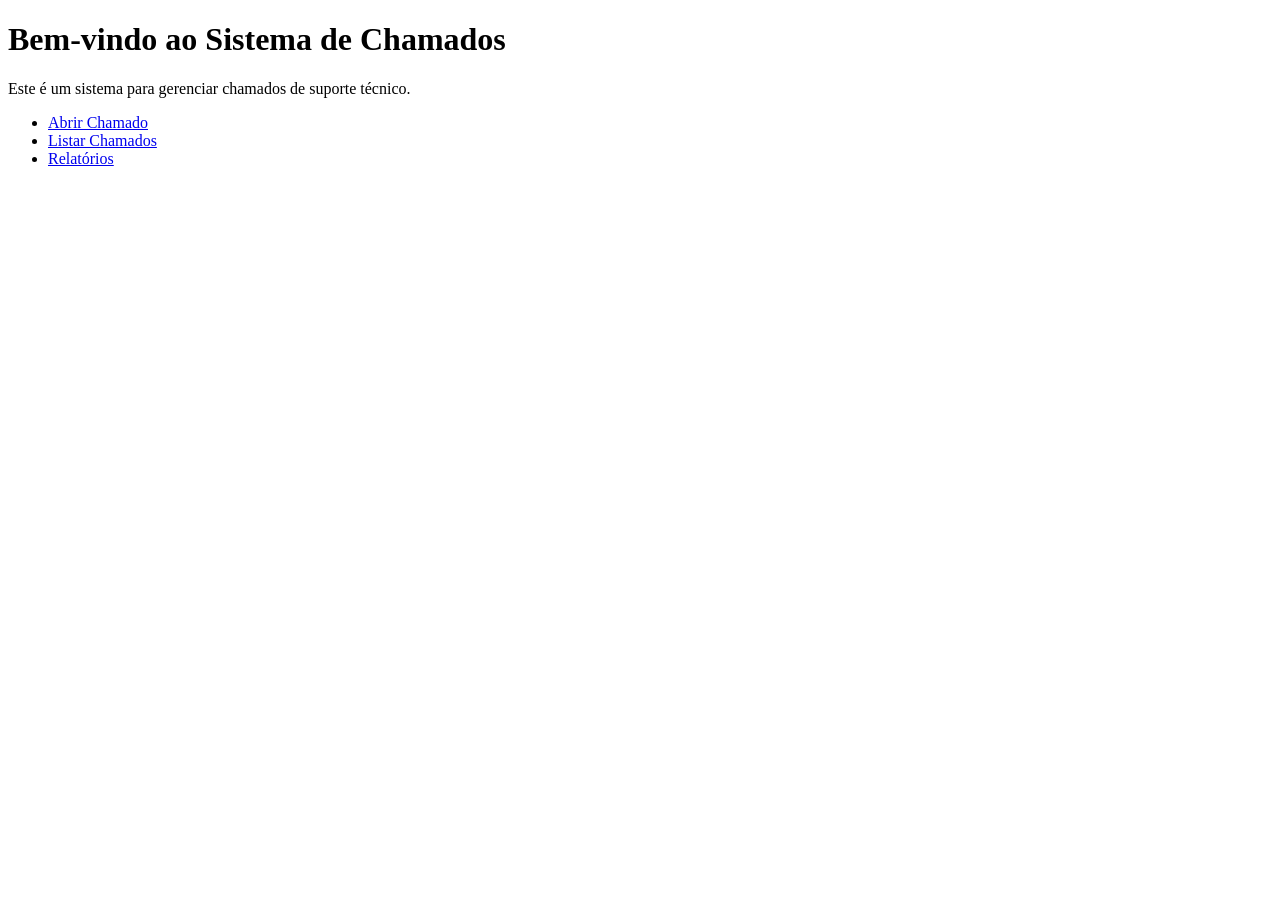
<file: index.html>
<!DOCTYPE html>
<html lang="pt-BR">
<head>
    <meta charset="UTF-8">
    <meta name="viewport" content="width=device-width, initial-scale=1.0">
    <title>Sistema de Chamados</title>
</head>
<body>
    <h1>Bem-vindo ao Sistema de Chamados</h1>
    <p>Este é um sistema para gerenciar chamados de suporte técnico.</p>
    <ul>
        <li><a href="abrir_chamado.html" target="_blank">Abrir Chamado</a></li>
        <li><a href="listar_chamados.html" target="_blank">Listar Chamados</a></li>
        <li><a href="relatorios.html" target="_blank">Relatórios</a></li>
    </ul>
</body>
</html>
</file>
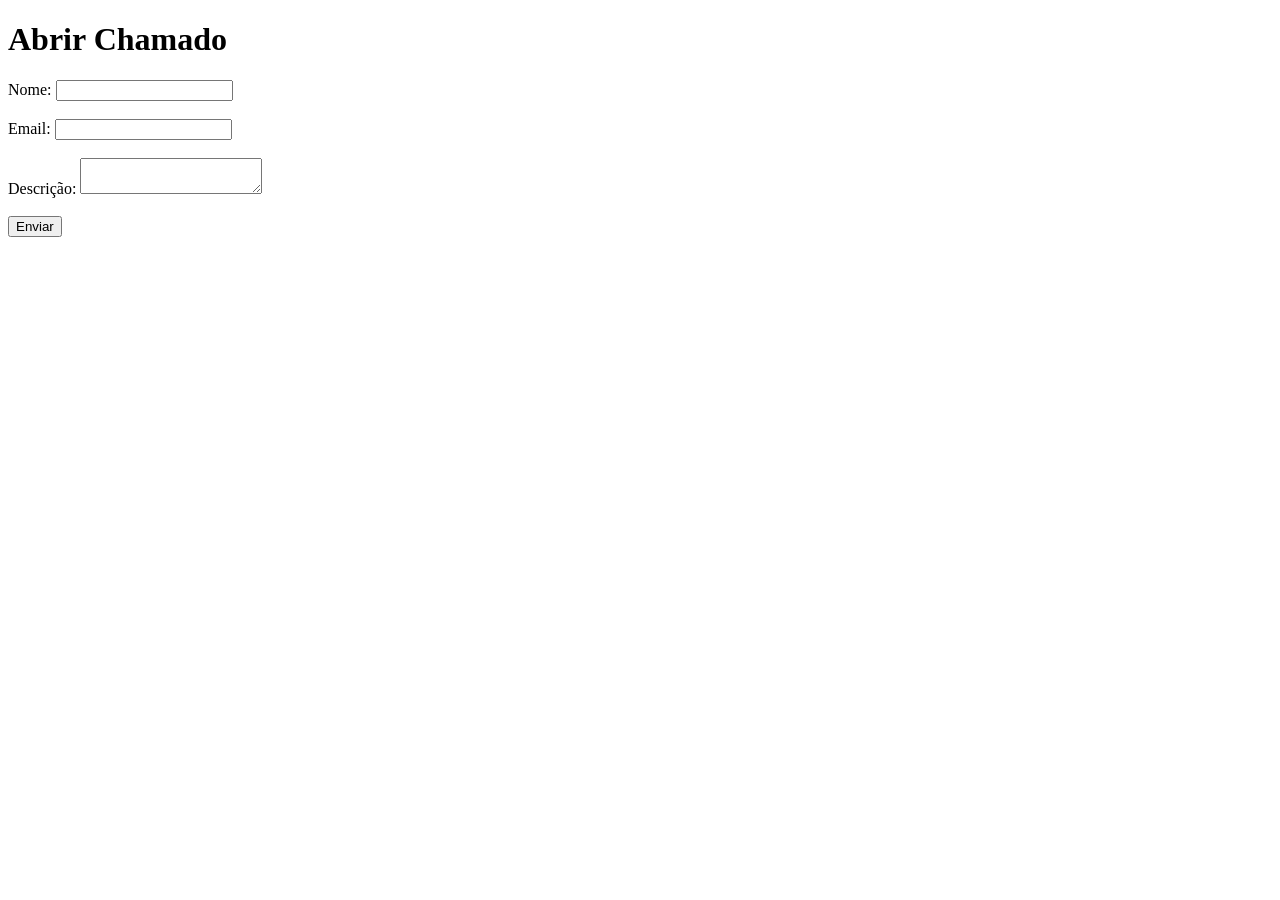
<file: abrir_chamado.html>
<!DOCTYPE html>
<html lang="pt-BR">
<head>
    <meta charset="UTF-8">
    <meta name="viewport" content="width=device-width, initial-scale=1.0">
    <title>Abrir Chamado</title>
</head>
<body>
    <h1>Abrir Chamado</h1>
    <form action="salvar_chamado.html" method="post">
        <label for="nome">Nome:</label>
        <input type="text" id="nome" name="nome" required>
        <br><br>
        <label for="email">Email:</label>
        <input type="email" id="email" name="email" required>
        <br><br>
        <label for="descricao">Descrição:</label>
        <textarea id="descricao" name="descricao" required></textarea>
        <br><br>
        <input type="submit" value="Enviar">
    </form>
</body>
</html>
</file>
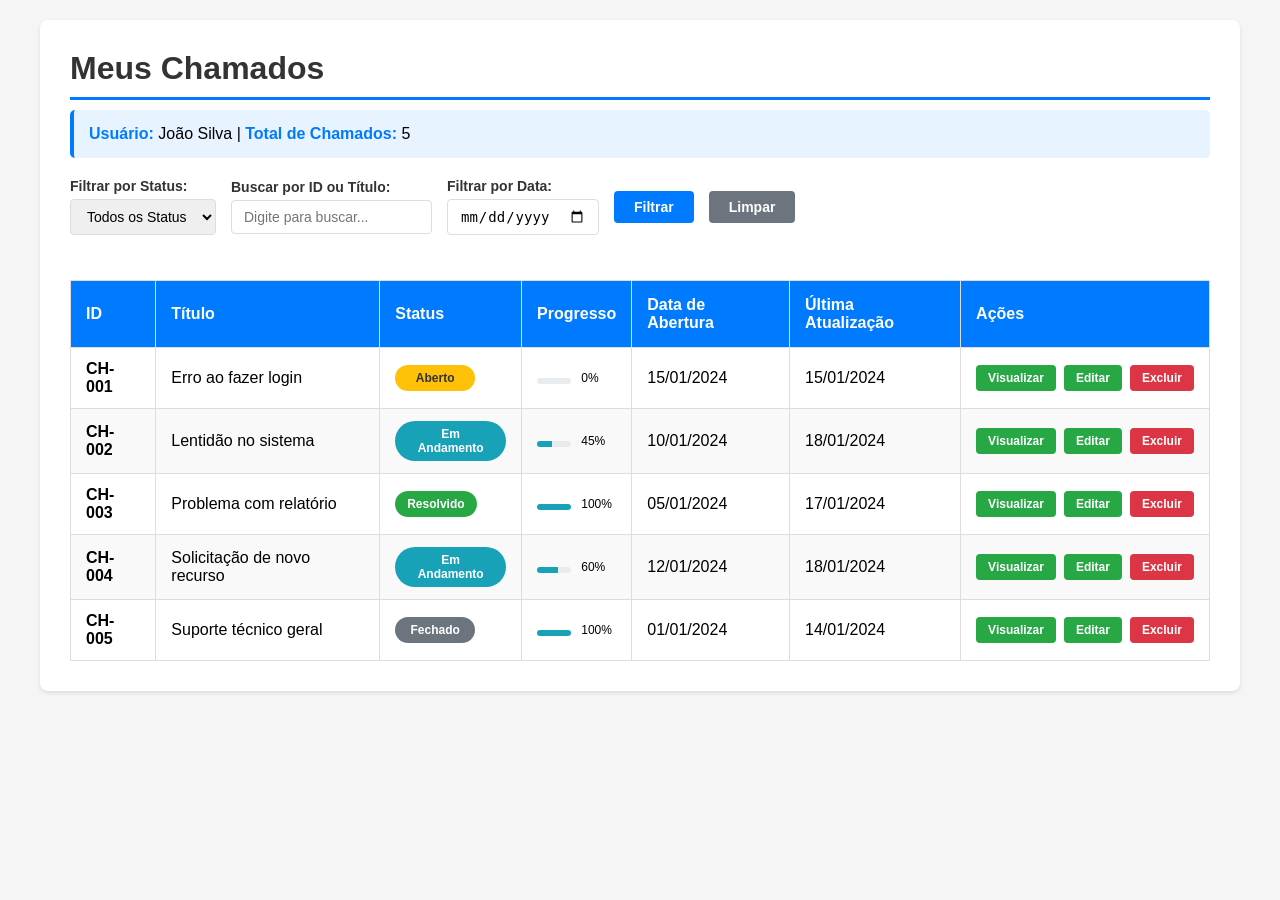
<file: listar_chamados.html>
<!DOCTYPE html>
<html lang="pt-BR">
<head>
    <meta charset="UTF-8">
    <meta name="viewport" content="width=device-width, initial-scale=1.0">
    <title>Listar Chamados</title>
    <style>
        * {
            margin: 0;
            padding: 0;
            box-sizing: border-box;
        }
        body {
            font-family: Arial, sans-serif;
            background-color: #f5f5f5;
            padding: 20px;
        }
        .container {
            max-width: 1200px;
            margin: 0 auto;
            background-color: white;
            padding: 30px;
            border-radius: 8px;
            box-shadow: 0 2px 4px rgba(0,0,0,0.1);
        }
        h1 {
            color: #333;
            margin-bottom: 10px;
            border-bottom: 3px solid #007bff;
            padding-bottom: 10px;
        }
        .user-info {
            background-color: #e7f3ff;
            padding: 15px;
            margin-bottom: 20px;
            border-radius: 5px;
            border-left: 4px solid #007bff;
        }
        .user-info strong {
            color: #007bff;
        }
        .filters {
            display: flex;
            gap: 15px;
            margin-bottom: 25px;
            flex-wrap: wrap;
            align-items: center;
        }
        .filter-group {
            display: flex;
            flex-direction: column;
            gap: 5px;
        }
        .filter-group label {
            font-weight: bold;
            color: #333;
            font-size: 14px;
        }
        .filter-group select,
        .filter-group input {
            padding: 8px 12px;
            border: 1px solid #ddd;
            border-radius: 4px;
            font-size: 14px;
        }
        .filter-group select:focus,
        .filter-group input:focus {
            outline: none;
            border-color: #007bff;
            box-shadow: 0 0 5px rgba(0,123,255,0.5);
        }
        button {
            padding: 8px 20px;
            background-color: #007bff;
            color: white;
            border: none;
            border-radius: 4px;
            cursor: pointer;
            font-size: 14px;
            font-weight: bold;
            transition: background-color 0.3s;
        }
        button:hover {
            background-color: #0056b3;
        }
        .table-container {
            overflow-x: auto;
        }
        table {
            width: 100%;
            border-collapse: collapse;
            margin-top: 20px;
        }
        thead {
            background-color: #007bff;
            color: white;
        }
        th {
            padding: 15px;
            text-align: left;
            font-weight: bold;
            border: 1px solid #ddd;
        }
        td {
            padding: 12px 15px;
            border: 1px solid #ddd;
        }
        tbody tr:nth-child(even) {
            background-color: #f9f9f9;
        }
        tbody tr:hover {
            background-color: #f0f0f0;
        }
        .status-badge {
            display: inline-block;
            padding: 6px 12px;
            border-radius: 20px;
            font-size: 12px;
            font-weight: bold;
            text-align: center;
            min-width: 80px;
        }
        .status-aberto {
            background-color: #ffc107;
            color: #333;
        }
        .status-andamento {
            background-color: #17a2b8;
            color: white;
        }
        .status-resolvido {
            background-color: #28a745;
            color: white;
        }
        .status-fechado {
            background-color: #6c757d;
            color: white;
        }
        .empty-message {
            text-align: center;
            padding: 40px 20px;
            color: #666;
            font-size: 16px;
        }
        .actions {
            display: flex;
            gap: 8px;
        }
        .btn-small {
            padding: 6px 12px;
            font-size: 12px;
            background-color: #28a745;
        }
        .btn-small:hover {
            background-color: #218838;
        }
        .btn-delete {
            background-color: #dc3545;
        }
        .btn-delete:hover {
            background-color: #c82333;
        }
        .progress-bar {
            width: 100%;
            height: 6px;
            background-color: #e9ecef;
            border-radius: 3px;
            overflow: hidden;
            margin-top: 5px;
        }
        .progress-fill {
            height: 100%;
            background-color: #17a2b8;
            transition: width 0.3s;
        }
    </style>
</head>
<body>
    <div class="container">
        <h1>Meus Chamados</h1>
        
        <div class="user-info">
            <strong>Usuário:</strong> <span id="userName">João Silva</span> | 
            <strong>Total de Chamados:</strong> <span id="totalChamados">0</span>
        </div>

        <div class="filters">
            <div class="filter-group">
                <label for="statusFilter">Filtrar por Status:</label>
                <select id="statusFilter">
                    <option value="">Todos os Status</option>
                    <option value="aberto">Aberto</option>
                    <option value="andamento">Em Andamento</option>
                    <option value="resolvido">Resolvido</option>
                    <option value="fechado">Fechado</option>
                </select>
            </div>

            <div class="filter-group">
                <label for="searchInput">Buscar por ID ou Título:</label>
                <input type="text" id="searchInput" placeholder="Digite para buscar...">
            </div>

            <div class="filter-group">
                <label for="dateFilter">Filtrar por Data:</label>
                <input type="date" id="dateFilter">
            </div>

            <button onclick="aplicarFiltros()">Filtrar</button>
            <button onclick="limparFiltros()" style="background-color: #6c757d;">Limpar</button>
        </div>

        <div class="table-container">
            <table id="chamadosTable">
                <thead>
                    <tr>
                        <th>ID</th>
                        <th>Título</th>
                        <th>Status</th>
                        <th>Progresso</th>
                        <th>Data de Abertura</th>
                        <th>Última Atualização</th>
                        <th>Ações</th>
                    </tr>
                </thead>
                <tbody id="chamadosBody">
                    <!-- Dados serão preenchidos via JavaScript -->
                </tbody>
            </table>
            <div id="emptyMessage" class="empty-message" style="display: none;">
                Nenhum chamado encontrado para os filtros selecionados.
            </div>
        </div>
    </div>

    <script>
        // Dados de exemplo - em produção viriam de uma API
        const chamadosExemplo = [
            {
                id: 'CH-001',
                titulo: 'Erro ao fazer login',
                status: 'aberto',
                progresso: 0,
                dataAbertura: '2024-01-15',
                ultimaAtualizacao: '2024-01-15',
                descricao: 'Sistema retorna erro de autenticação'
            },
            {
                id: 'CH-002',
                titulo: 'Lentidão no sistema',
                status: 'andamento',
                progresso: 45,
                dataAbertura: '2024-01-10',
                ultimaAtualizacao: '2024-01-18',
                descricao: 'Aplicação apresenta lentidão ao carregar dados'
            },
            {
                id: 'CH-003',
                titulo: 'Problema com relatório',
                status: 'resolvido',
                progresso: 100,
                dataAbertura: '2024-01-05',
                ultimaAtualizacao: '2024-01-17',
                descricao: 'Relatório mensal não estava gerando corretamente'
            },
            {
                id: 'CH-004',
                titulo: 'Solicitação de novo recurso',
                status: 'andamento',
                progresso: 60,
                dataAbertura: '2024-01-12',
                ultimaAtualizacao: '2024-01-18',
                descricao: 'Adicionar integração com sistema externo'
            },
            {
                id: 'CH-005',
                titulo: 'Suporte técnico geral',
                status: 'fechado',
                progresso: 100,
                dataAbertura: '2024-01-01',
                ultimaAtualizacao: '2024-01-14',
                descricao: 'Dúvida sobre funcionalidade resolvida'
            }
        ];

        let chamadosFiltrados = [...chamadosExemplo];

        function obterClasseStatus(status) {
            return `status-${status}`;
        }

        function obterTextoStatus(status) {
            const statusMap = {
                'aberto': 'Aberto',
                'andamento': 'Em Andamento',
                'resolvido': 'Resolvido',
                'fechado': 'Fechado'
            };
            return statusMap[status] || status;
        }

        function formatarData(data) {
            return new Date(data).toLocaleDateString('pt-BR');
        }

        function renderizarTabela() {
            const tbody = document.getElementById('chamadosBody');
            const emptyMessage = document.getElementById('emptyMessage');

            if (chamadosFiltrados.length === 0) {
                tbody.innerHTML = '';
                emptyMessage.style.display = 'block';
                document.getElementById('totalChamados').textContent = '0';
                return;
            }

            emptyMessage.style.display = 'none';
            document.getElementById('totalChamados').textContent = chamadosFiltrados.length;

            tbody.innerHTML = chamadosFiltrados.map(chamado => `
                <tr>
                    <td><strong>${chamado.id}</strong></td>
                    <td>${chamado.titulo}</td>
                    <td><span class="status-badge ${obterClasseStatus(chamado.status)}">${obterTextoStatus(chamado.status)}</span></td>
                    <td>
                        <div style="display: flex; align-items: center; gap: 10px;">
                            <div class="progress-bar" style="flex: 1;">
                                <div class="progress-fill" style="width: ${chamado.progresso}%;"></div>
                            </div>
                            <span style="font-size: 12px; min-width: 35px;">${chamado.progresso}%</span>
                        </div>
                    </td>
                    <td>${formatarData(chamado.dataAbertura)}</td>
                    <td>${formatarData(chamado.ultimaAtualizacao)}</td>
                    <td>
                        <div class="actions">
                            <button class="btn-small" onclick="visualizarChamado('${chamado.id}')">Visualizar</button>
                            <button class="btn-small" onclick="editarChamado('${chamado.id}')">Editar</button>
                            <button class="btn-small btn-delete" onclick="excluirChamado('${chamado.id}')">Excluir</button>
                        </div>
                    </td>
                </tr>
            `).join('');
        }

        function aplicarFiltros() {
            const statusSelecionado = document.getElementById('statusFilter').value;
            const termoBusca = document.getElementById('searchInput').value.toLowerCase();
            const dataSelecionada = document.getElementById('dateFilter').value;

            chamadosFiltrados = chamadosExemplo.filter(chamado => {
                const filtroStatus = !statusSelecionado || chamado.status === statusSelecionado;
                const filtroBusca = !termoBusca || 
                    chamado.id.toLowerCase().includes(termoBusca) || 
                    chamado.titulo.toLowerCase().includes(termoBusca);
                const filtroData = !dataSelecionada || chamado.dataAbertura === dataSelecionada;

                return filtroStatus && filtroBusca && filtroData;
            });

            renderizarTabela();
        }

        function limparFiltros() {
            document.getElementById('statusFilter').value = '';
            document.getElementById('searchInput').value = '';
            document.getElementById('dateFilter').value = '';
            chamadosFiltrados = [...chamadosExemplo];
            renderizarTabela();
        }

        function visualizarChamado(id) {
            alert(`Visualizando chamado: ${id}`);
            // Em produção: redirecionar para página de detalhes
        }

        function editarChamado(id) {
            alert(`Editando chamado: ${id}`);
            // Em produção: redirecionar para página de edição
        }

        function excluirChamado(id) {
            if (confirm(`Tem certeza que deseja excluir o chamado ${id}?`)) {
                chamadosExemplo = chamadosExemplo.filter(c => c.id !== id);
                aplicarFiltros();
                alert('Chamado excluído com sucesso!');
            }
        }

        // Inicializar tabela ao carregar página
        document.addEventListener('DOMContentLoaded', function() {
            renderizarTabela();
        });

        // Aplicar filtros em tempo real para busca
        document.getElementById('searchInput').addEventListener('keyup', aplicarFiltros);
        document.getElementById('statusFilter').addEventListener('change', aplicarFiltros);
        document.getElementById('dateFilter').addEventListener('change', aplicarFiltros);
    </script>
</body>
</html>
</file>
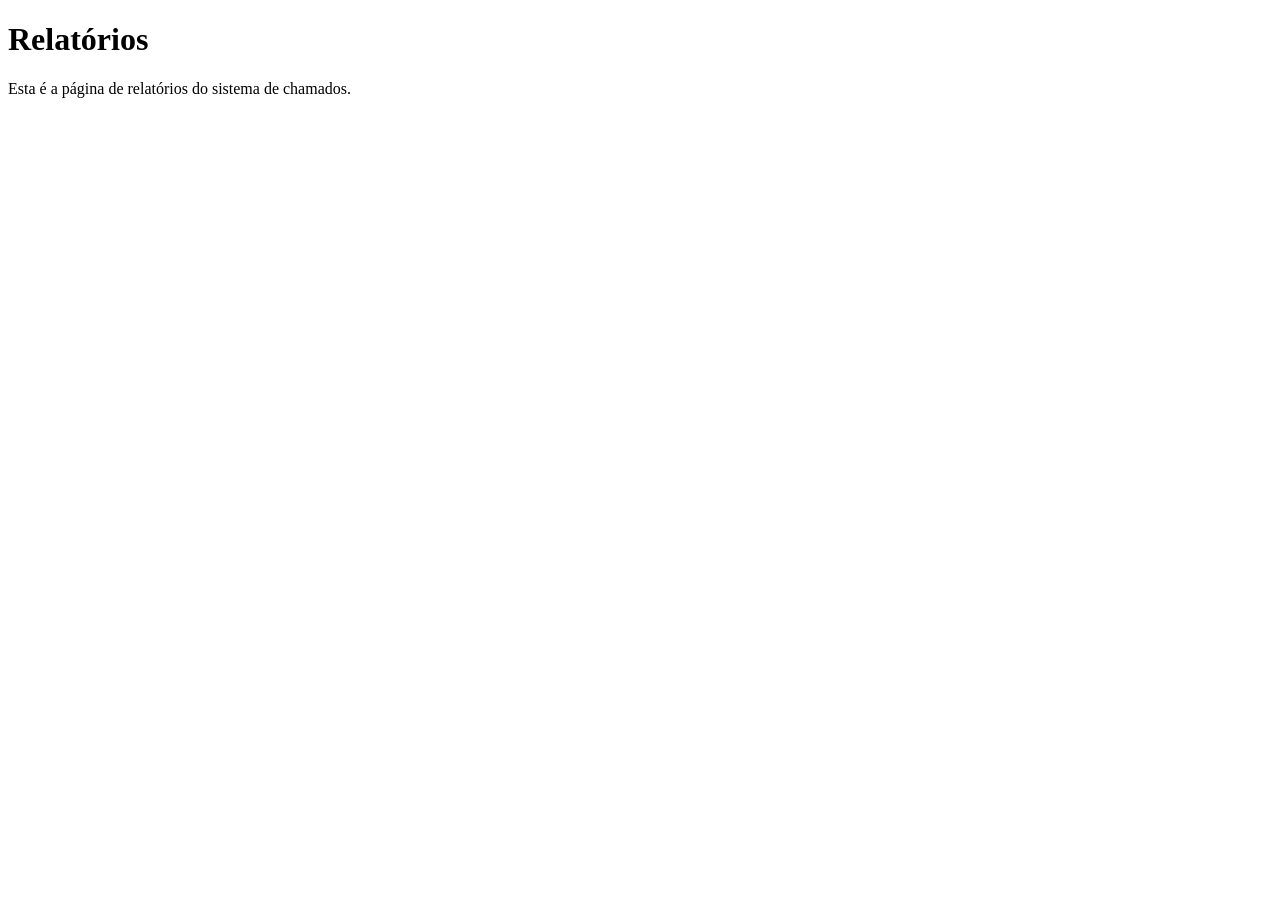
<file: relatorios.html>
<!DOCTYPE html>
<html lang="pt-BR">
<head>
    <meta charset="UTF-8">
    <meta name="viewport" content="width=device-width, initial-scale=1.0">
    <title>Relatórios</title>
</head>
<body>
    <h1>Relatórios</h1>
    <p>Esta é a página de relatórios do sistema de chamados.</p>
</body>
</html>
</file>
